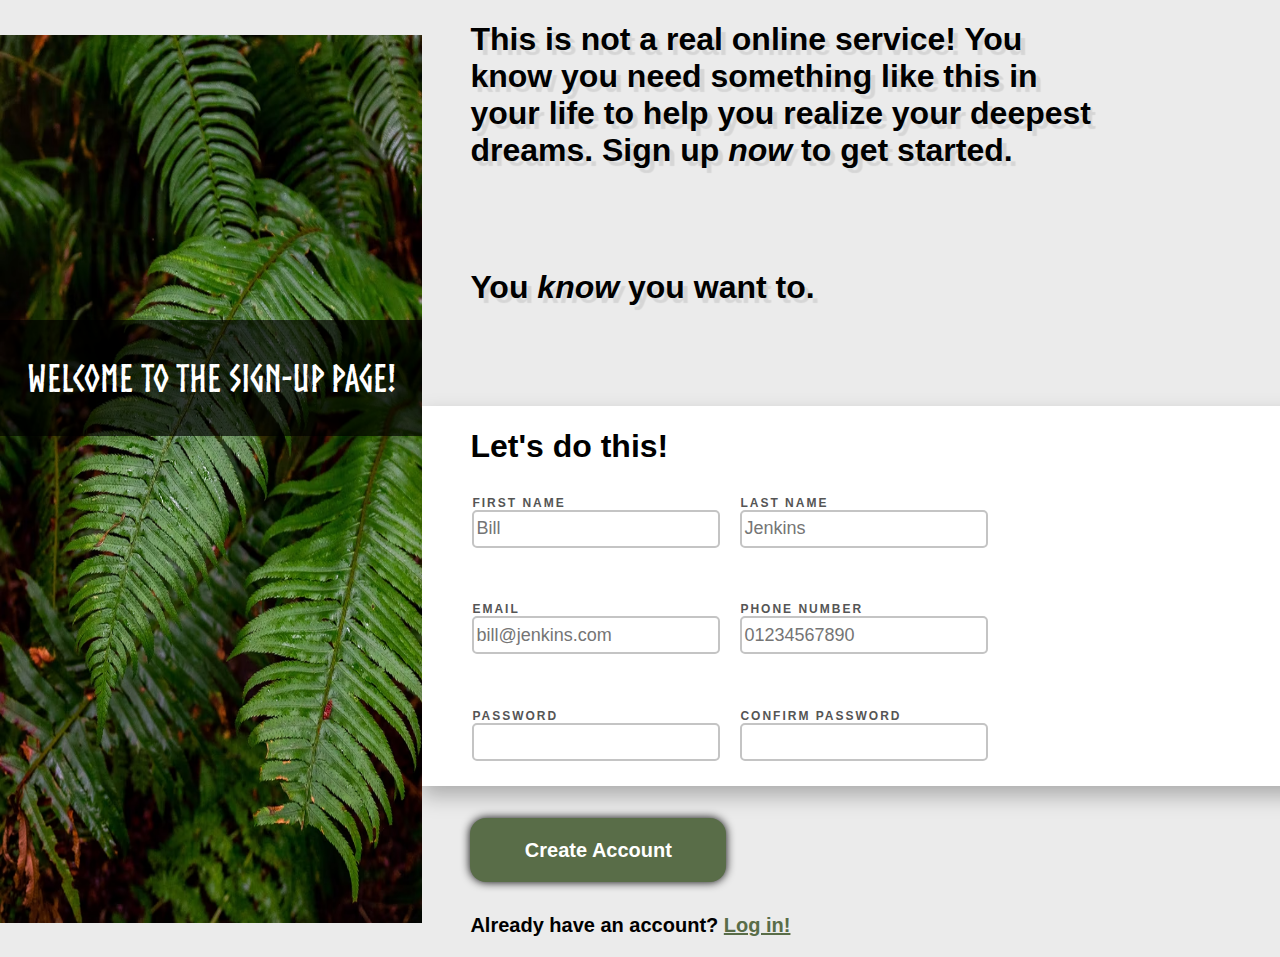
<file: index.html>
<!DOCTYPE html>
<html lang="en">
<head>

    <link rel = "stylesheet" href="style.css">

    <meta charset="UTF-8">
    <title>Sign Up!</title>

</head>

<body>
    
    <div class = "imageHolder">
        <img id = "image" src = "images/leaf.avif">
        <div class = "imagebanner">
            <p class = "imageheader">Welcome to the Sign-Up Page!</p>
        </div>
    </div>

    <div class = "signUpHolder">
        <div class = "promptHolder">
            <h1 class = "prompt">This is not a real online service! You know you need something like this in your life to help you realize your deepest dreams. Sign up <em>now</em> to get started.</h1>
            <h1 class = "prompt">You <em>know</em> you want to.</h1>
        </div>

        <div class = "signUpForm right">
            <h1>Let's do this!</h1>

            <form class = "form" action = "example.com/path" method = "post">
                <div>
                    <label for = "firstName">FIRST NAME</label>
                    <input type = "text" id = "firstName" placeholder="Bill">
                </div>

                <div>
                    <label for = "lastName">LAST NAME</label>
                    <input type = "text" id = "lastName" placeholder="Jenkins">
                </div>

                <div>
                    <label for = "userEmail">EMAIL</label>
                    <input type = "email" id = "userEmail" placeholder="bill@jenkins.com">
                </div>

                <div>
                    <label for = "phoneNumber">PHONE NUMBER</label>
                    <input type = "text" id = "phoneNumber" placeholder="01234567890">
                </div>

                <div class = "passwordBox">
                    <label for = "password">PASSWORD</label>
                    <input type = "password" id = "password" minlength = 8>
                </div>

                <div>
                    <label for ="confirmPassword">CONFIRM PASSWORD</label>
                    <input type = "password" id = "confirmPassword">
                </div>

            </form>

        </div>

        <div class = "submit right">
            <button id = "create">Create Account</button>
            <p id = "login">Already have an account? <a id = "login" href="login.html">Log in!</a></p>
        </div>
    </div>

    <script src = "scripts.js"></script>
</body>

</html>
</file>
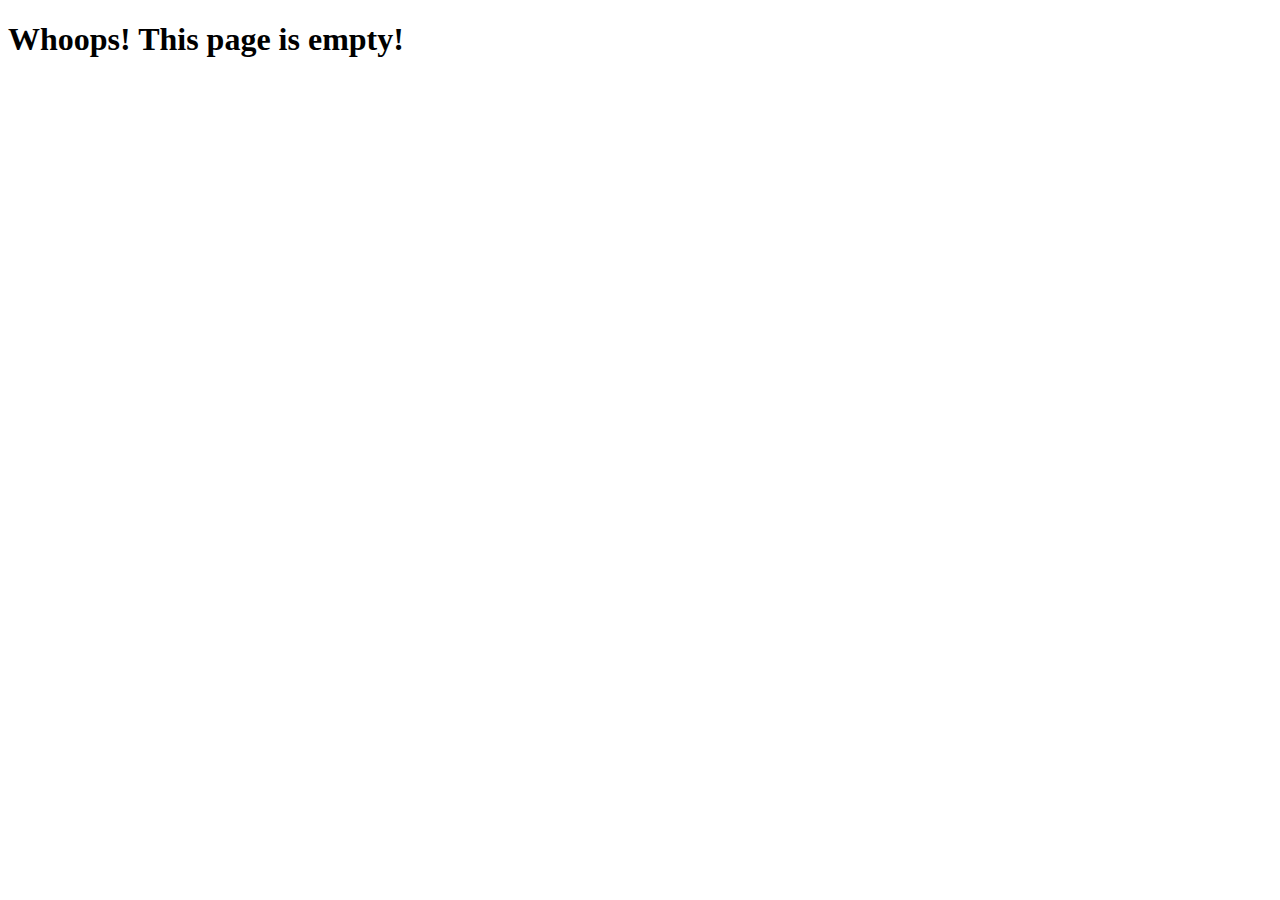
<file: complete.html>
<!DOCTYPE html>
<html lang="en">
<head>
    <meta charset="UTF-8">
    <meta http-equiv="X-UA-Compatible" content="IE=edge">
    <meta name="viewport" content="width=device-width, initial-scale=1.0">
    <title>Document</title>
</head>
<body>

    <h1>Whoops! This page is empty!</h1>
    
</body>
</html>
</file>
<file: style.css>
@font-face {
    font-family: odin-font;
    src: url(Norse-Bold.otf);
}

body {
    display: flex;
    margin: 0%;
    font-family: Helvetica, Arial, sans-serif;
    background-color: rgb(235, 235, 235);;
}

.imageHolder {
    display: flex;
    justify-content: center;
    align-items: center;
    z-index: -1;
}

#image {
    height: 98.7vh;
    max-width: 33vw;
}

.imagebanner {
    position: absolute;
    text-align: center;
    width: 100%;
    background: rgba(0, 0, 0, 0.678);
    color: white;
    font-size: 3vw;
    font-family: odin-font;
    top: 20rem;
    z-index: 0;
}

body div.right{
    padding-left: 3rem;
}

.signUpHolder {
    display: flex;
    flex-direction: column;
}

.prompt {
    padding-left: 3rem;
    text-shadow: 5px 5px 1px #00000017;
    margin-bottom: 100px;
    width: clamp(536px, 50vw, 50vw);
}

.signUpHolder {
    background-color: rgb(235, 235, 235);
    margin-right: 100%;
}

.signUpForm {
    background-color: rgb(255, 255, 255);;
    box-shadow: 0px 10px 20px #00000044;
    height: min(400px, 100%);
    width: clamp(536px, 75vw, 75vw)
}

.form {
    height: 300px;
    width: 520px;
    display: flex;
    flex-wrap: wrap;
    gap: 20px;
    justify-content: center;
    align-items: center;
    
}

.form div{
    display: flex;
    flex-direction: column;
    flex-wrap: wrap;
}

label {
    font-family: Arial, Helvetica, sans-serif;
    font-size: 12px;
    letter-spacing: 2px;
    color: #555555;
    font-weight: bold;
}

input {
    outline: 0;
    width: 15rem;
    height: 2rem;
    border-radius: 5px;
    border-style: solid;
    border-color: #c4c4c4;
    margin-bottom: 1rem;
    font-size: 18px;
    
}

input:focus {
    border: 2px solid rgb(67, 139, 233);
    box-shadow: 0px 5px 10px #00000038;
}

input:invalid {
    border-color: rgb(199, 54, 54);
}

#create {
    display: block;
    position: absolute;
    margin-top: 2rem;
    font-size: 20px;
    font-weight: bold;
    box-shadow: 0px 0px 10px #000000;
    color: white;
    background-color: #596D48;
    height: 4rem;
    width: 16rem;
    border-radius: 1rem;
    margin-bottom: 2rem;
    border-style:none;
}

#login {
    margin-top: 8rem;
    font-size: 20px;
    font-weight: bold;
}

a:visited, a{
    color: #596D48;
}
</file>
